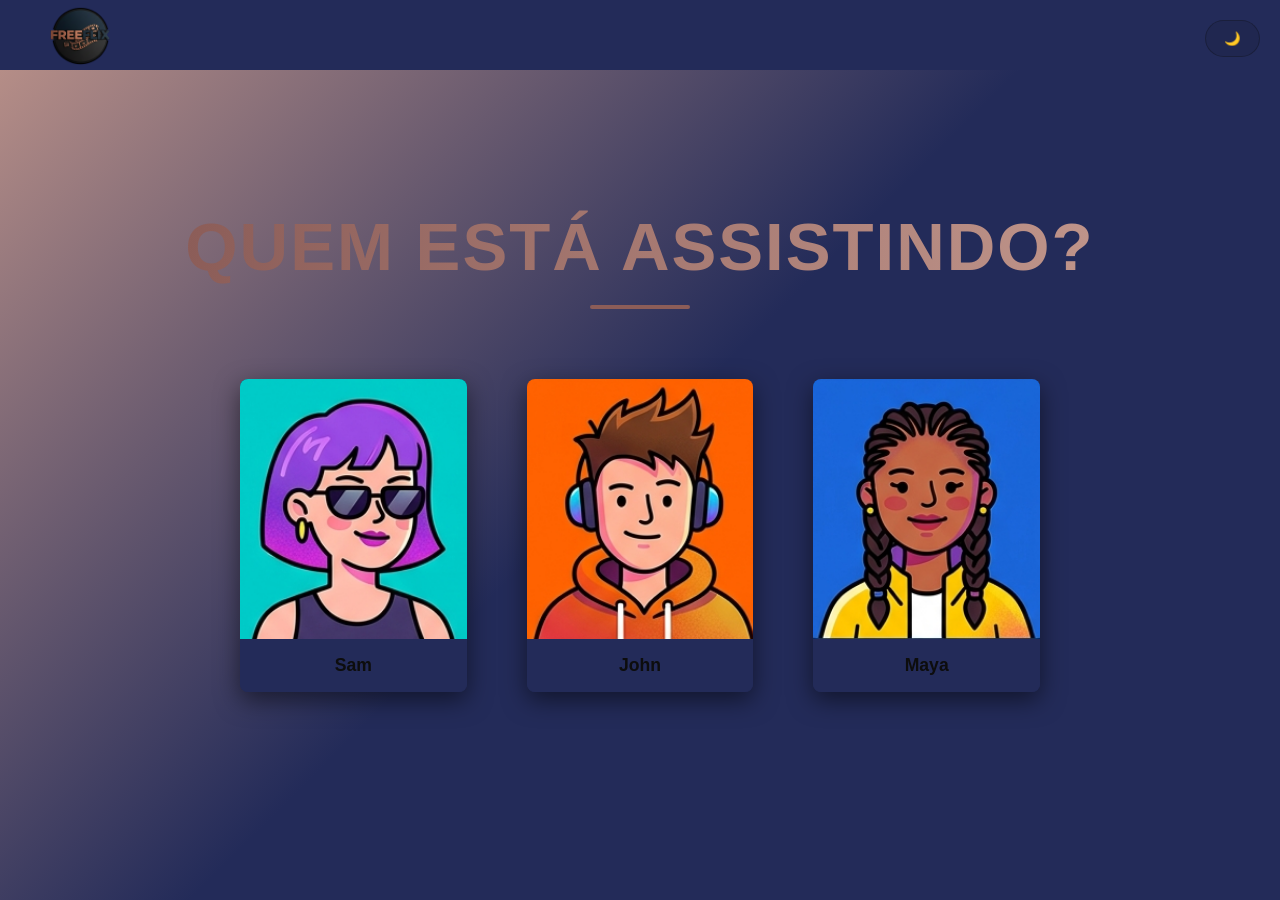
<file: index.html>
<!DOCTYPE html>
<html lang="pt-br">

<head>
    <meta charset="UTF-8">
    <meta name="viewport" content="width=device-width, initial-scale=1.0">
    <title>Freeflix</title>
    <link rel="stylesheet" href="style.css">
    <script src="script.js" defer></script>
</head>

<body>
    <main>
        <header>
            <nav class="navbar">
                <img class="logo" src="assets/logo-freeflix.png" alt="Logo do Freeflix">
            </nav>
            <button id="theme-toggle" type="button" aria-label="Alternar tema claro/escuro">Ativar modo claro</button>
            <h1>Quem está assistindo?</h1>
        </header>

        <section class="profiles" aria-label="Seleção de perfis">
            <ol class="profiles-ordered">
                <li>
                    <ul class="profiles-unordered">
                        <li>
                            <a href="catalogo/catalogo.html" class="perfil-1">
                                <article class="profile">
                                    <figure>
                                        <img src="assets/perfil-1.png" alt="Ícone de perfil em estilo arte vetorial 
                                     minimalista apresentando uma jovem de cabelos roxos curtos, óculos de sol pretos
                                     e brincos de argola dourados, sobre um fundo ciano vibrante.">
                                        <figcaption>Sam</figcaption>
                                    </figure>
                                </article>
                            </a>
                        </li>
                        <li>
                            <a href="catalogo/catalogo.html" class="perfil-2">
                                <article class="profile">
                                    <figure>
                                        <img src="assets/perfil-2.png" alt="Ilustração vetorial minimalista de um jovem de cabelos 
                                    castanhos espetados, usando fones de ouvido azuis e um moletom laranja, sobre um fundo laranja 
                                    vibrante.">
                                        <figcaption>John</figcaption>
                                    </figure>
                                </article>
                            </a>
                        </li>
                        <li>
                            <a href="catalogo/catalogo.html" class="perfil-3">
                                <article class="profile">
                                    <figure>
                                        <img src="assets/perfil-3.png"
                                            alt="Ilustração vetorial de uma jovem com cabelos trançados, 
                                    usando uma jaqueta amarela e pequenos brincos dourados, sobre um fundo azul vibrante.">
                                        <figcaption>Maya</figcaption>
                                    </figure>
                                </article>
                            </a>
                        </li>
                    </ul>
                </li>
            </ol>
        </section>
    </main>
</body>

</html>
</file>
<file: style.css>
/* Reset de estilos para evitar diferenças de comportamento entre navegadores */
* {
    margin: 0;
    /* remova margens padrão do navegador */
    padding: 0;
    /* remova preenchimento padrão do navegador */
    box-sizing: border-box;
    /* inclua bordas e padding na largura/altura */
}

.logo{
    width: 120px;
    height: auto;
    position: absolute;
    top: 5;
    left: 20px;

}

.navbar {
    position: fixed; /* fica presa no topo */
    top: 0;
    left: 0;
    width: 100%; /* ocupa toda a largura */
    height: 70px; /* define altura da barra */
    display: flex;
    align-items: center; /* centraliza verticalmente a logo */
    background-color:#232B59;
    padding: 0 20px;
}

:root {
    --netflix-red: #8C5D58;
    /* cor principal marrom escuro */
    --netflix-black: #0D0D0D;
    /* fundo escuro principal */
    --netflix-dark: #182240;
    /* variação de cor de fundo azul escuro */
    --text-primary: #BF948A;
    /* cor de texto marrom/rosa claro */
    --text-secondary: #8C5D58;
    /* cor de texto secundária marrom escuro */

    --bg-start: var(--netflix-black);
    --bg-end: var(--netflix-dark);

    --btn-bg: rgba(191, 148, 138, 0.12);
    --btn-color: #BF948A;
    --btn-border: rgba(191, 148, 138, 0.3);
}

body.light-mode {
    --netflix-black: #BF948A;
    --netflix-dark: #232B59;
    --text-primary: #0D0D0D;
    --text-secondary: #182240;
    --bg-start: #BF948A;
    --bg-end: #232B59;
    --btn-bg: rgba(13, 13, 13, 0.1);
    --btn-color: #0D0D0D;
    --btn-border: rgba(13, 13, 13, 0.3);
}

/* Definições globais de tamanho */
html,
body {
    width: 100%;
    /* ocupa 100% da largura do viewport */
    height: 100%;
    /* ocupa 100% da altura do viewport */
}

body {
    background: linear-gradient(to bottom, var(--bg-start), var(--bg-end));
    /* fundo gradiente baseado em tema */
    color: var(--text-primary);
    /* cor do texto principal */
    font-family: 'Segoe UI', Tahoma, Geneva, Verdana, sans-serif;
    /* fonte moderna */
    overflow-x: hidden;
    /* evita scroll horizontal acidental */
}

#theme-toggle {
    position: fixed;
    top: 20px;
    right: 20px;
    padding: 10px 18px;
    border-radius: 999px;
    border: 1px solid var(--btn-border);
    background: var(--btn-bg);
    color: var(--btn-color);
    font-family: inherit;
    font-weight: 600;
    cursor: pointer;
    transition: all 0.25s ease;
}

#theme-toggle:hover,
#theme-toggle:focus-visible {
    opacity: 0.9;
    transform: translateY(-1px);
}

main {
    display: flex;
    /* layout flexível */
    flex-direction: column;
    /* empilha conteúdo verticalmente */
    align-items: center;
    /* centraliza horizontalmente */
    justify-content: center;
    /* centraliza verticalmente */
    min-height: 100vh;
    /* altura mínima ocupa viewport completo */
    padding: 40px 20px;
    /* espaçamento interno */
    background: linear-gradient(135deg, var(--netflix-black) 0%, #232B59 50%, var(--netflix-dark) 100%);
    /* gradiente no main */
}

header {
    margin-bottom: 60px;
    /* espaço abaixo do cabeçalho */
    text-align: center;
    /* centraliza texto no header */
}

h1 {
    font-size: 3.5rem;
    /* tamanho grande para título */
    font-weight: 700;
    /* texto em negrito */
    letter-spacing: 2px;
    /* espaçamento entre letras */
    background: linear-gradient(to right, var(--netflix-red), #BF948A);
    /* gradiente do texto */
    -webkit-background-clip: text;
    /* aplica clip de fundo ao texto (Chrome/Safari) */
    -webkit-text-fill-color: transparent;
    /* deixa texto transparente para mostrar gradiente */
    background-clip: text;
    /* aplica clip de fundo ao texto padrão */
    margin-bottom: 10px;
    /* espaçamento inferior */
    text-transform: uppercase;
    /* converte para maiúsculas */
    animation: fadeInDown 0.8s ease-out;
    /* animação na entrada */
}

h1::after {
    content: '';
    /* pseudo-elemento decorativo */
    display: block;
    /* elemento de bloco */
    width: 100px;
    /* largura da linha decorativa */
    height: 4px;
    /* altura da linha decorativa */
    background: var(--netflix-red);
    /* cor vermelha */
    margin: 20px auto 0;
    /* margem superior e centralização */
    border-radius: 2px;
    /* cantos arredondados */
}

@keyframes fadeInDown {
    from {
        opacity: 0;
        /* opacidade inicial transparente */
        transform: translateY(-30px);
        /* começa deslocado para cima */
    }

    to {
        opacity: 1;
        /* opacidade final visível */
        transform: translateY(0);
        /* posição normal */
    }
}

.profiles {
    max-width: 800px; /* largura máxima do bloco de perfis */
    width: 100%; /* ocupa 100% do container */
    margin: 0 auto; /* centraliza horizontalmente */
}

.profiles a {
    text-decoration: none; /* remove sublinhado dos links */
}

.profiles-ordered,
.profiles-unordered {
    list-style: none; /* remove marcador padrão */
    padding: 0; /* remove padding padrão da lista */
    margin: 0; /* remove margem padrão da lista */
}

.profiles-unordered {
    display: grid; /* layout em grade para os perfis */
    grid-template-columns: repeat(auto-fit, minmax(150px, 1fr)); /* colunas responsivas */
    gap: 40px; /* espaçamento entre perfis */
}

article.profile {
    cursor: pointer;
    /* mostra cursor clicável */
    transition: all 0.3s ease;
    /* transição suave */
}

article.profile:hover {
    transform: scale(1.08);
    /* leve aumento no hover */
}

article.profile:hover figure {
    box-shadow: 0 0 30px rgba(140, 93, 88, 0.8), 0 0 60px rgba(191, 148, 138, 0.4);
    /* sombra marrom com brilho */
}

figure {
    margin: 0;
    /* remove margem padrão */
    position: relative;
    /* para o pseudo-elemento ::after */
    border-radius: 8px;
    /* cantos arredondados */
    overflow: hidden;
    /* cortando conteúdo que ultrapassa */
    background: var(--netflix-dark);
    /* fundo escuro do card */
    transition: all 0.3s ease;
    /* transição suave */
    box-shadow: 0 8px 24px rgba(0, 0, 0, 0.5);
    /* sombra 3D */
}

figure img {
    width: 100%;
    /* imagem ocupa toda a largura do figure */
    height: 200px;
    /* altura fixa para manter consistência */
    object-fit: cover;
    /* corte proporcional da imagem */
    display: block;
    /* remove espaçamento inline */
    transition: filter 0.3s ease;
    /* transição ao aplicar filtro */
}

article.profile:hover img {
    filter: brightness(0.8) blur(2px);
    /* escurece e desfoca imagem no hover */
}

figure::after {
    content: '';
    /* pseudo-elemento de overlay */
    position: absolute;
    /* posicionamento absoluto dentro do figure */
    top: 0;
    left: 0;
    right: 0;
    bottom: 0;
    /* cobre todo o figure */
    background: linear-gradient(to bottom, transparent 60%, var(--netflix-red));
    /* gradiente de overlay */
    opacity: 0;
    /* invisível por padrão */
    transition: opacity 0.3s ease;
    /* transição de opacidade */
}

article.profile:hover figure::after {
    opacity: 0.6;
    /* overlay visível no hover */
}

figcaption {
    padding: 16px;
    /* espaçamento interno do texto */
    text-align: center;
    /* alinha texto ao centro */
    font-size: 1.1rem;
    /* tamanho de fonte do texto do perfil */
    font-weight: 600;
    /* negrito leve */
    color: var(--text-primary);
    /* cor de texto clara */
    background: var(--netflix-dark);
    /* fundo escuro da legenda */
    position: relative;
    /* para ficar acima do overlay */
    z-index: 1;
    /* garante prioridade de desenho */
}

article.profile:hover figcaption {
    background: var(--netflix-red);
    /* muda cor de fundo no hover */
    color: white;
    /* texto branco para contraste */
    font-weight: 700;
    /* peso do texto aumentado */
}

@media (max-width: 768px) {
    h1 {
        font-size: 2.5rem;
        /* reduz tamanho do título em tablets */
    }

    .profiles-unordered {
        grid-template-columns: repeat(auto-fit, minmax(120px, 1fr));
        /* colunas menores */
        gap: 30px;
        /* gap menor */
    }

    header {
        margin-bottom: 40px;
        /* menos espaçamento */
    }

    main {
        padding: 30px 15px;
        /* menos padding */
    }
}

@media (max-width: 480px) {
    h1 {
        font-size: 2rem;
        /* ainda menor em telas pequenas */
    }

    h1::after {
        width: 60px;
        /* máquina decorativa menor */
    }

    .profiles-unordered {
        grid-template-columns: repeat(auto-fit, minmax(100px, 1fr));
        /* ainda mais compacta */
        gap: 20px;
        /* gap reduzido */
    }

    figure img {
        height: 150px;
        /* imagem menor para celular */
    }

    figcaption {
        font-size: 0.95rem;
        /* tamanho da fonte reduzido */
        padding: 12px;
        /* padding reduzido */
    }
}

/* Animação ao carregar dos perfis */
article.profile {
    animation: slideUp 0.6s ease-out backwards;
    /* animação inicial de entrada */
}

article.profile:nth-child(1) {
    animation-delay: 0.2s;
    /* atraso para o primeiro cartão */
}

article.profile:nth-child(2) {
    animation-delay: 0.4s;
    /* atraso para o segundo cartão */
}

@keyframes slideUp {
    from {
        opacity: 0;
        /* começa invisível */
        transform: translateY(40px);
        /* começa deslocado para baixo */
    }

    to {
        opacity: 1;
        /* termina visível */
        transform: translateY(0);
        /* termina na posição natural */
    }
}

/* Ajustes para telas extra largas (desktop) */
@media (min-width: 1200px) {
    main {
        padding: 80px 100px; /* mais espaço nas bordas */
    }

    .profiles-unordered {
        gap: 60px; /* espaçamento maior para mais leitura */
        max-width: 1300px; /* restrição para não estourar muito */
        grid-template-columns: repeat(auto-fit, minmax(180px, 1fr));
    }

    h1 {
        font-size: 4.2rem; /* título mais impactante em desktop */
    }

    figure img {
        height: 260px; /* imagens maiores em telas grandes */
    }
}
</file>
